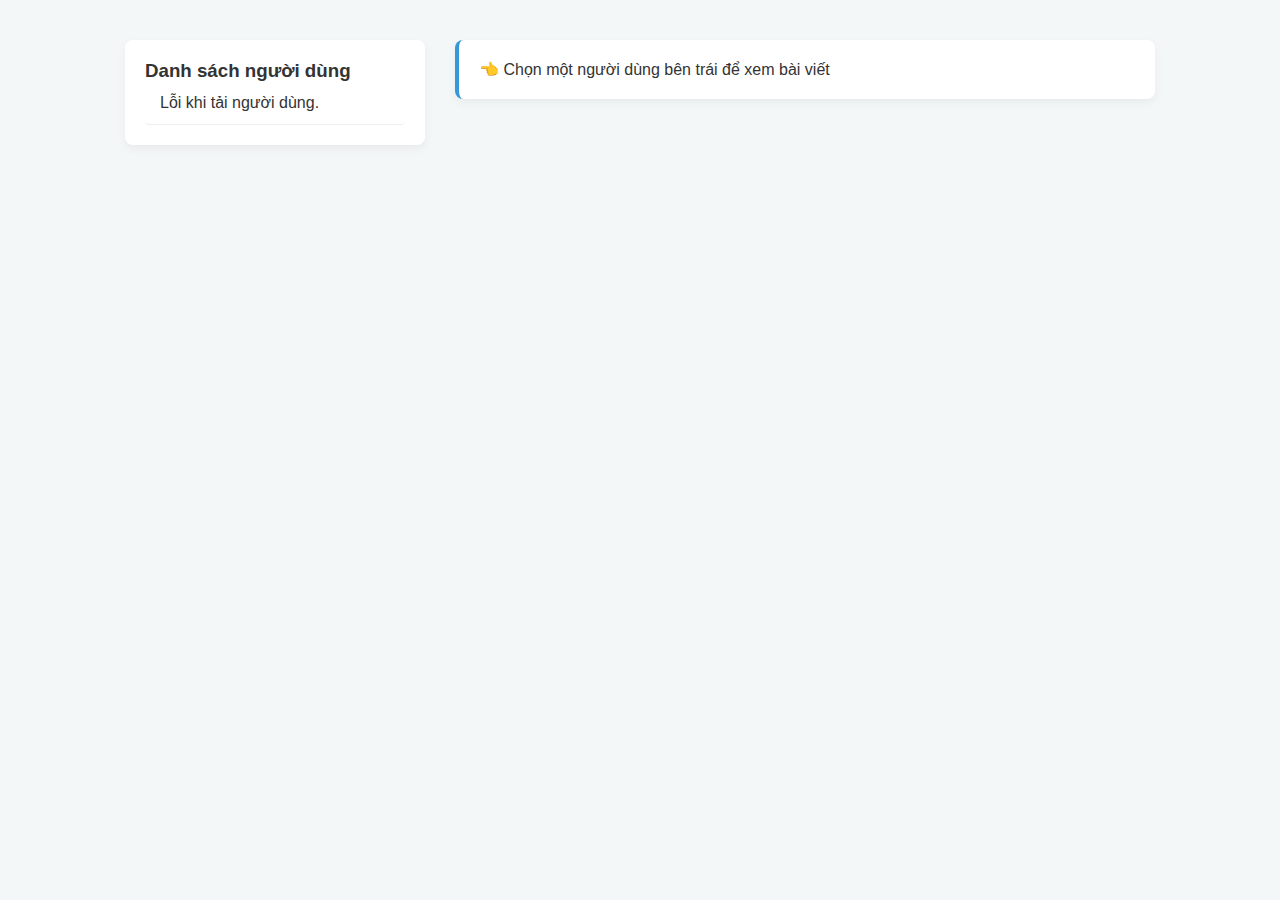
<file: index.html>
<!DOCTYPE html>
<html lang="vi">
<head>
  <meta charset="UTF-8" />
  <title>Người dùng & Bài viết</title>
  <link rel="stylesheet" href="style.css" />
</head>
<body>
  <div class="container">
    

    <div class="content">
      <div class="user-section">
        <h3> Danh sách người dùng</h3>
        <ul id="userList"></ul>
      </div>

      <div class="post-section">
        <div id="userPosts">👈 Chọn một người dùng bên trái để xem bài viết</div>
      </div>
    </div>
  </div>

  <script src="script.js"></script>
</body>
</html>
</file>
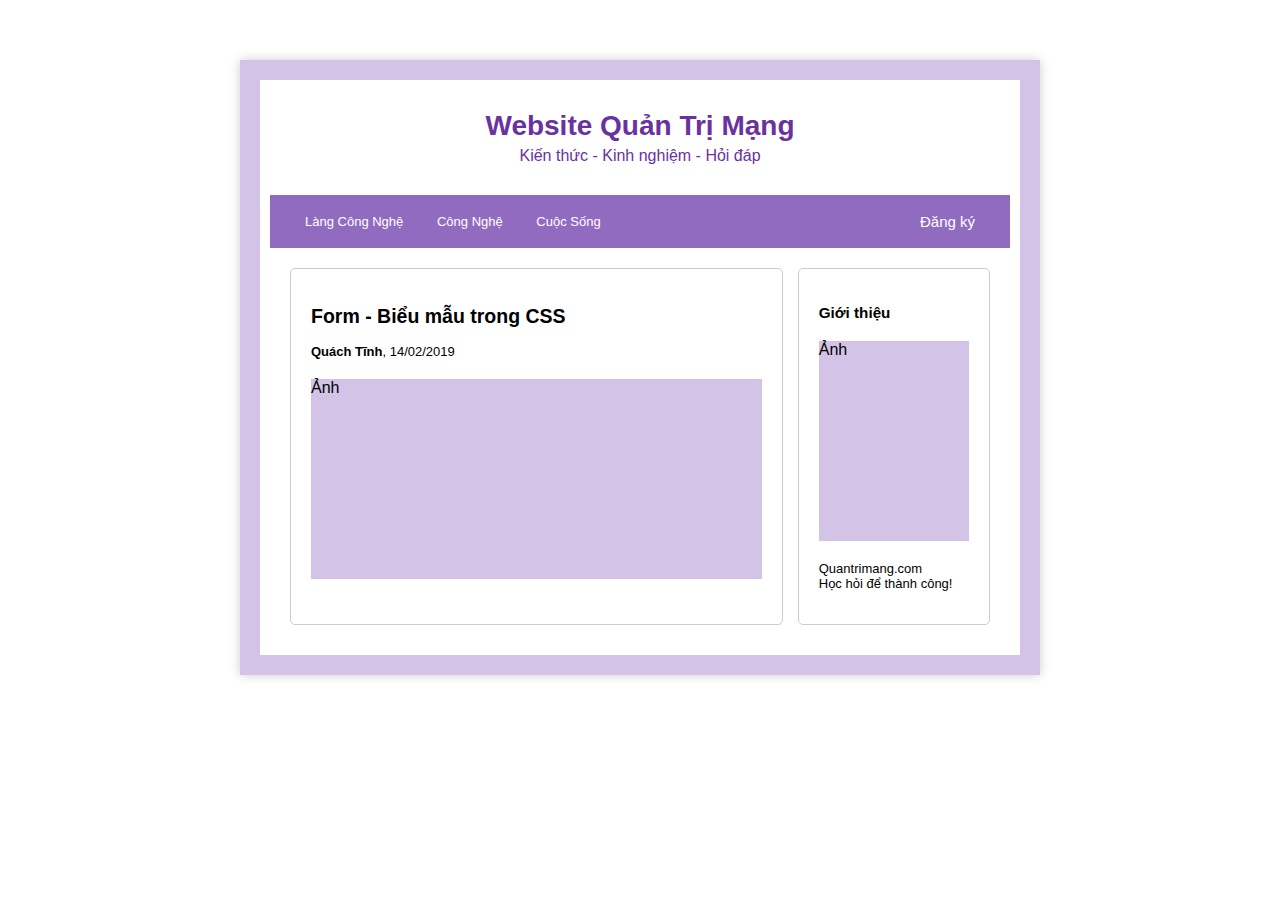
<file: btvn6.html>
<!DOCTYPE html>
<html lang="vi">
<head>
    <meta charset="UTF-8">
    <meta name="viewport" content="width=device-width, initial-scale=1.0">
    <title>Website Quản Trị Mạng</title>
    <style>
        /* Cài đặt chung cho toàn bộ trang */
        body {
            font-family: Arial, Helvetica, sans-serif;
            font-size: 13px;
            margin: 20px;
            padding: 20px;
            background-color: white;
            color: black;
        }

        .wrapper {
            width: 90%;
            max-width: 800px;
            margin: 20px auto;
            border: 20px solid #d3c3e6 ; /* Viền bao quanh tất cả */
            background-color: #ffffff; /* Nền khung lớn */
            box-shadow: 0 0 10px rgba(0, 0, 0, 0.2); /* Hiệu ứng đổ bóng */
            padding: 10px;
            box-sizing: border-box;
        }

        /* Header */
        .header {
            text-align: center;
            background-color: white;
            padding: 20px;
        }

        .header h1 {
            margin: 0;
            color: #6a329f;
            font-size: 28px;
        }

        .header p {
            margin: 5px 0 10px;
            color: #6a329f;
            font-size: 16px;
        }

        /* Menu */
        .menu {
            display: flex;
            justify-content: space-between; /* Đẩy các mục menu sang 2 bên */
            background-color: #916bbf;
            padding: 10px 20px;
            align-items: center;
        }

        .menu a {
            text-decoration: none;
            color: white;
            padding: 15px 15px;
        }

        .menu .register {
            border-radius: 5px;
            font-size: 15px;
            padding: 8px 15px;
        }

        /* Nội dung chính */
        .content {
            display: flex;
            flex-wrap: wrap; /* Đảm bảo tương thích trên màn hình nhỏ */
            gap: 20px;
            padding: 20px;
            gap: 15px; /* Khoảng cách giữa các phần */
        }

        .main {
            flex: 3; /* Phần chính chiếm 3 phần */
            background-color: white;
            padding: 20px;
            box-sizing: border-box;
            border: 1px solid #ccc;
            border-radius: 5px;
        }

        .sidebar {
            flex: 1; /* Sidebar chiếm 1 phần */
            background-color: white;
            padding: 20px;
            box-sizing: border-box;
            border-radius: 5px;
            border: 1px solid #ccc;
        }

        /* Hình ảnh và ô trống placeholder */
        .image-placeholder {
            background-color: #d3c3e6;
            width: 100%;
            height: 200px;
            display: flex;
            justify-content: left;
            color: black;
            font-size: 16px;
            margin: 20px 0;
            text-align: center;
        }
    </style>
</head>
<body>
    <div class="wrapper">
        <!-- Header -->
        <header class="header">
            <h1>Website Quản Trị Mạng</h1>
            <p>Kiến thức - Kinh nghiệm - Hỏi đáp</p>
        </header>

        <!-- Menu -->
        <nav class="menu">
            <div class="menu-left">
                <a href="#">Làng Công Nghệ</a>
                <a href="#">Công Nghệ</a>
                <a href="#">Cuộc Sống</a>
            </div>
            <a href="#" class="register">Đăng ký</a>
        </nav>

        <!-- Nội dung chính -->
        <div class="content">
            <!-- Phần bài viết chính -->
            <div class="main">
                <h2>Form - Biểu mẫu trong CSS</h2>
                <p><strong>Quách Tĩnh</strong>, 14/02/2019</p>
                <div class="image-placeholder">Ảnh</div>
            </div>

            <!-- Sidebar -->
            <div class="sidebar">
                <h3>Giới thiệu</h3>
                <div class="image-placeholder">Ảnh</div>
                <p>Quantrimang.com<br>Học hỏi để thành công!</p>
            </div>
        </div>
    </div>
</body>
</html>
</file>
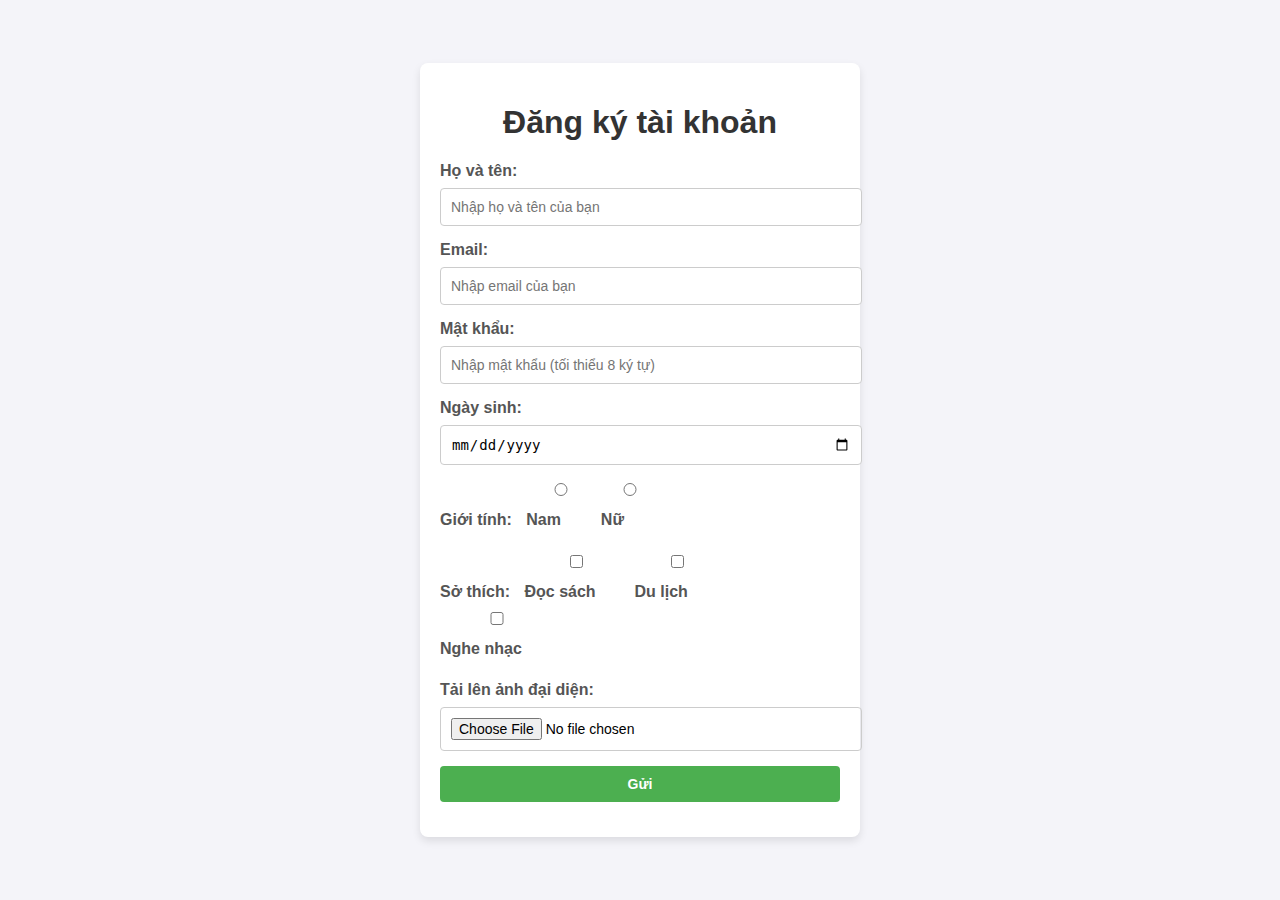
<file: HTML 4.html>
<!DOCTYPE html>
<html lang="vi">
<head>
    <meta charset="UTF-8">
    <meta name="viewport" content="width=device-width, initial-scale=1.0">
    <title>Biểu mẫu đăng ký</title>
    <style>
        body {
            font-family: Arial, sans-serif;
            background-color: #f4f4f9;
            margin: 0;
            padding: 0;
            display: flex;
            justify-content: center;
            align-items: center;
            height: 100vh;
        }
        form {
            background-color: #ffffff;
            padding: 20px;
            border-radius: 8px;
            box-shadow: 0 4px 8px rgba(0, 0, 0, 0.1);
            width: 100%;
            max-width: 400px;
        }
        h1 {
            text-align: center;
            color: #333333;
        }
        label {
            display: block;
            margin-bottom: 8px;
            font-weight: bold;
            color: #555555;
        }
        input, button {
            width: 100%;
            padding: 10px;
            margin-bottom: 15px;
            border: 1px solid #cccccc;
            border-radius: 4px;
            font-size: 14px;
        }
        input:focus {
            border-color: #4caf50;
            outline: none;
        }
        button {
            background-color: #4caf50;
            color: white;
            font-weight: bold;
            cursor: pointer;
            border: none;
        }
        button:hover {
            background-color: #45a049;
        }
        .gender, .hobbies {
            margin-bottom: 15px;
        }
        .gender label, .hobbies label {
            display: inline-block;
            margin-right: 10px;
        }
    </style>
</head>
<body>
    <form action="submit_form.html" method="GET" target="_blank">
        <h1>Đăng ký tài khoản</h1>
        
        <!-- Họ và tên -->
        <label for="fullname">Họ và tên:</label>
        <input type="text" id="fullname" name="fullname" placeholder="Nhập họ và tên của bạn" required>
        
        <!-- Email -->
        <label for="email">Email:</label>
        <input type="email" id="email" name="email" placeholder="Nhập email của bạn" required>
        
        <!-- Mật khẩu -->
        <label for="password">Mật khẩu:</label>
        <input type="password" id="password" name="password" placeholder="Nhập mật khẩu (tối thiểu 8 ký tự)" minlength="8" required>
        
        <!-- Ngày sinh -->
        <label for="dob">Ngày sinh:</label>
        <input type="date" id="dob" name="dob" required>
        
        <!-- Giới tính -->
        <div class="gender">
            <label>Giới tính:</label>
            <label><input type="radio" name="gender" value="Nam" required> Nam</label>
            <label><input type="radio" name="gender" value="Nữ" required> Nữ</label>
        </div>
        
        <!-- Sở thích -->
        <div class="hobbies">
            <label>Sở thích:</label>
            <label><input type="checkbox" name="hobbies" value="Đọc sách"> Đọc sách</label>
            <label><input type="checkbox" name="hobbies" value="Du lịch"> Du lịch</label>
            <label><input type="checkbox" name="hobbies" value="Nghe nhạc"> Nghe nhạc</label>
        </div>
        
        <!-- Tải lên ảnh đại diện -->
        <label for="avatar">Tải lên ảnh đại diện:</label>
        <input type="file" id="avatar" name="avatar" accept="image/*" required>
        
        <!-- Nút gửi -->
        <button type="submit">Gửi</button>
    </form>
</body>
</html>
</file>
<file: style.css>
* {
    margin: 0;
    padding: 0;
    box-sizing: border-box;
  }
  
  body {
    font-family: 'Segoe UI', Tahoma, Geneva, Verdana, sans-serif;
    background: #f4f7f8;
    color: #333;
    min-height: 100vh;
    display: flex;
    flex-direction: column;
    align-items: center;
    padding: 40px 20px;
  }
  
  h2 {
    margin-bottom: 30px;
    color: #2c3e50;
    text-align: center;
  }
  
  .container {
    width: 100%;
    max-width: 1200px;
    display: flex;
    flex-direction: column;
    align-items: center;
  }
  
  .content {
    display: flex;
    gap: 30px;
    width: 100%;
    align-items: flex-start;
    justify-content: center;
    flex-wrap: wrap;
  }
  
  .user-section,
  .post-section {
    background: #fff;
    padding: 20px;
    border-radius: 8px;
    box-shadow: 0 4px 10px rgba(0, 0, 0, 0.05);
  }
  
  .user-section {
    width: 300px;
  }
  
  .post-section {
    flex: 1;
    min-width: 400px;
    max-width: 700px;
    border-left: 4px solid #3498db;
  }
  
  
  #userList {
    list-style: none;
    padding: 0;
  }
  
  #userList li {
    padding: 12px 15px;
    border-bottom: 1px solid #eee;
    cursor: pointer;
    transition: all 0.3s ease;
    border-radius: 4px;
  }
  
  #userList li:hover {
    background: #e8f4fd;
    transform: scale(1.02);
  }
  

  #userList li.active {
    background-color: #3498db;
    color: #fff;
    font-weight: bold;
  }
  
 
  #userPosts h3 {
    color: #2980b9;
    margin-bottom: 15px;
  }
  
  .posts {
    list-style: inside circle;
    padding-left: 0;
  }
  
  .posts li {
    margin-bottom: 8px;
    line-height: 1.6;
    padding-left: 10px;
  }
</file>
